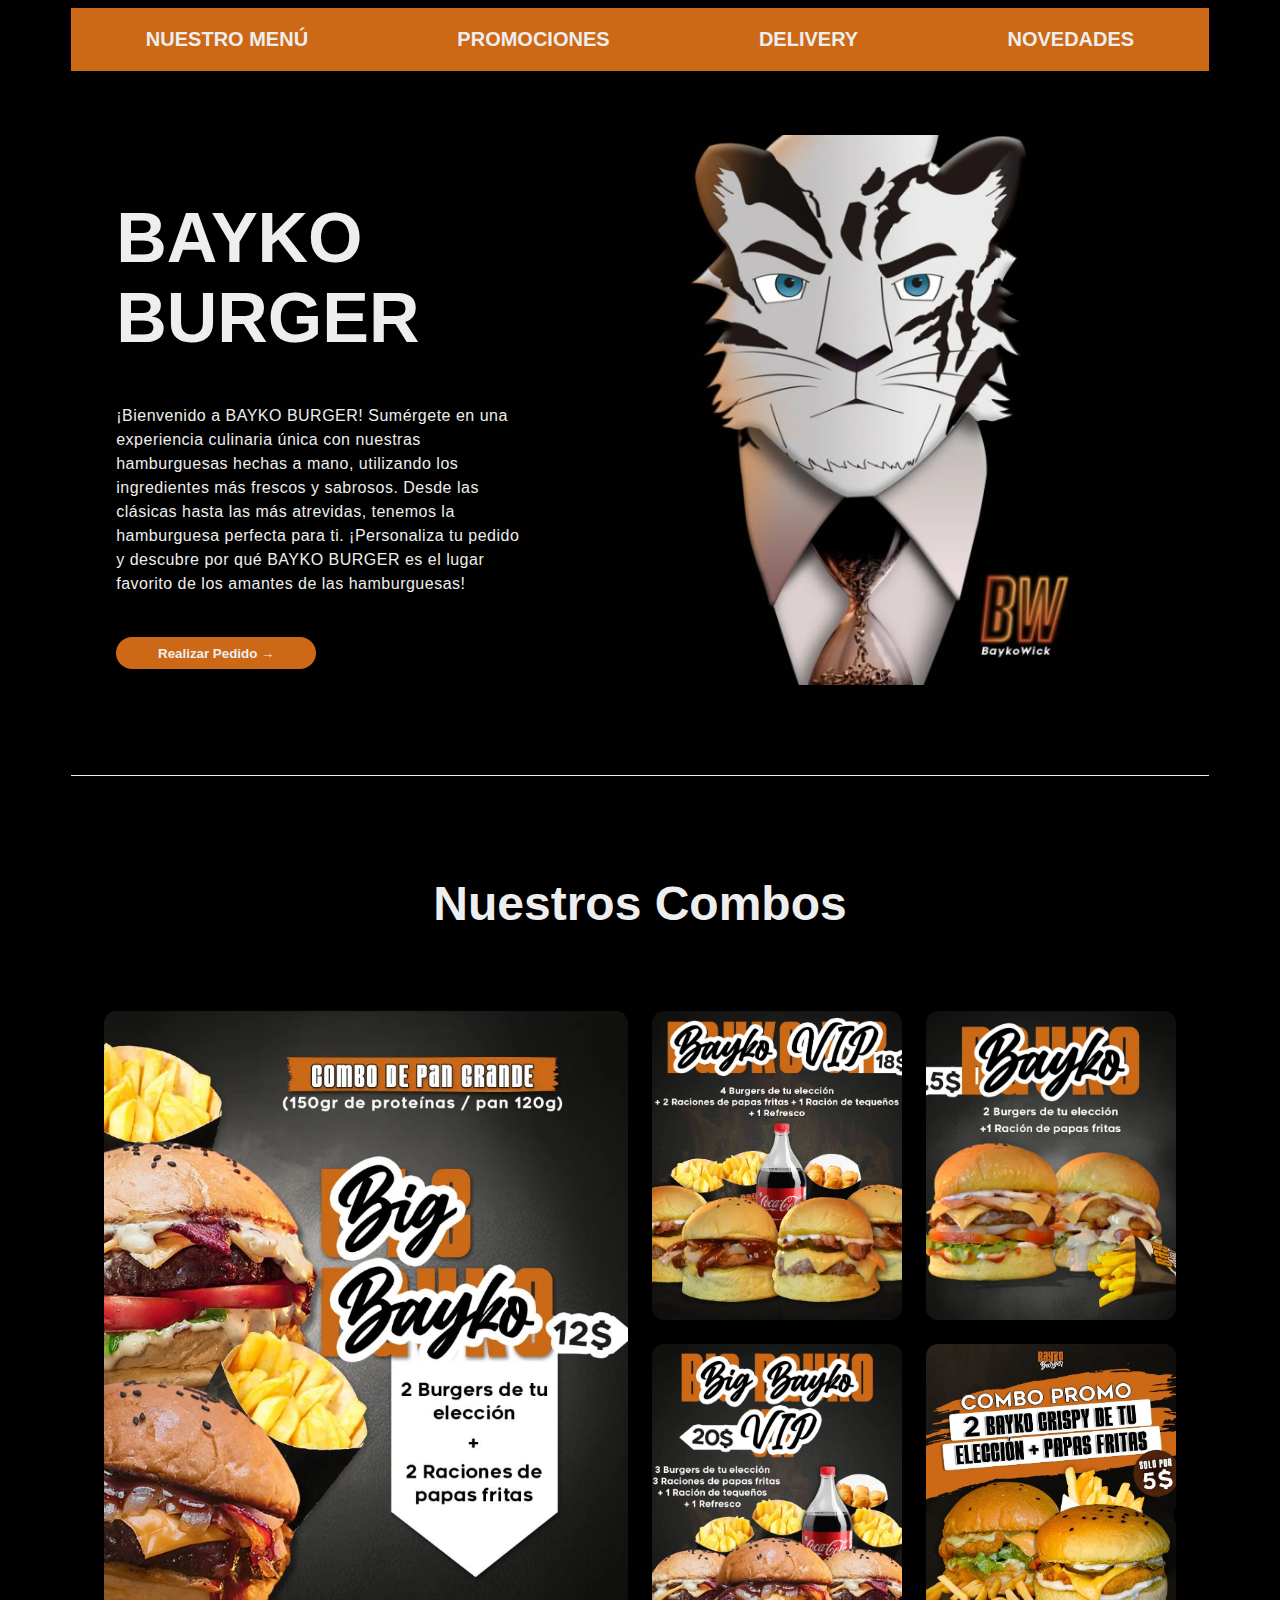
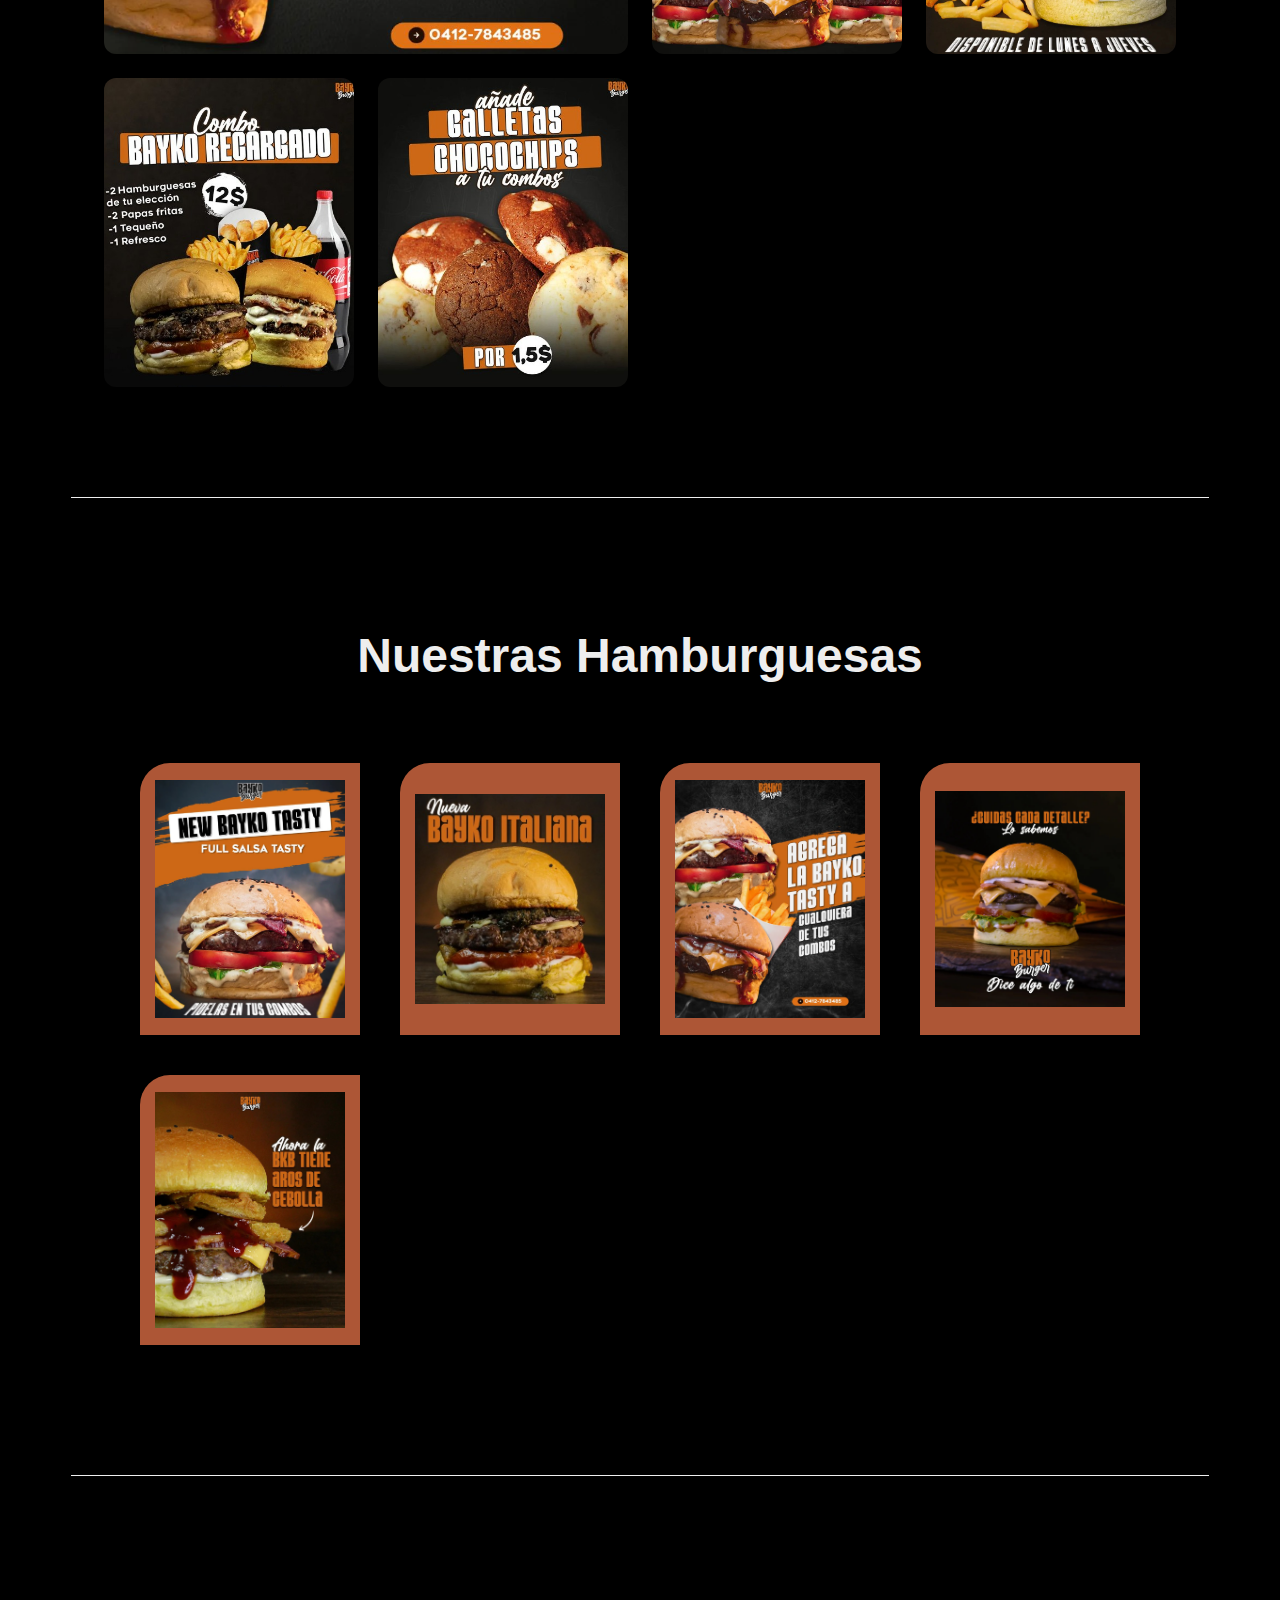
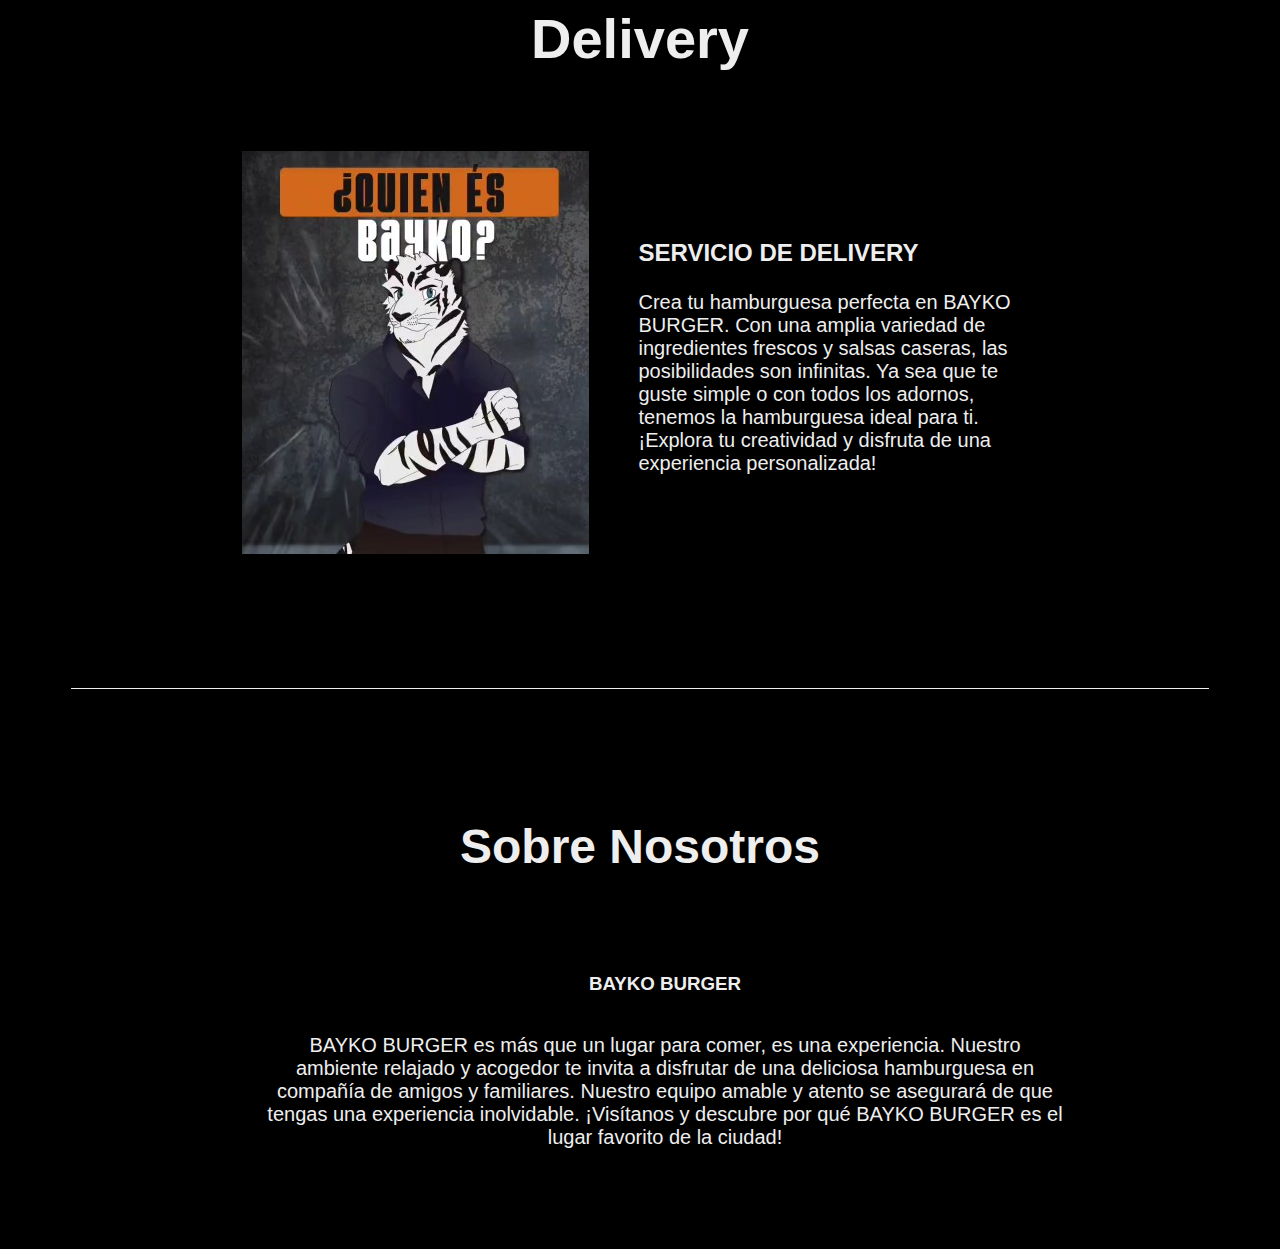
<file: index.html>
<!DOCTYPE html>
<html lang="en">
<head>
    <meta charset="UTF-8">
    <meta name="viewport" content="width=device-width, initial-scale=1.0">
    <title>Document</title>
    <link rel="stylesheet" href="./styles.css">
</head>

<body>
    <main>

        <nav class="abajo">
            <div class="elementos">
                <p>NUESTRO MENÚ</p>
                <p>PROMOCIONES</p>
                <p>DELIVERY</p>
                <p>NOVEDADES</p>
            </div>
        </nav>

        <section class="hero">
            <div class="info">
                <h1>BAYKO</br>BURGER</h1>
                <p>¡Bienvenido a BAYKO BURGER!

                    Sumérgete en una experiencia culinaria única con nuestras hamburguesas hechas a mano, utilizando los ingredientes más frescos y sabrosos. Desde las clásicas hasta las más atrevidas, tenemos la hamburguesa perfecta para ti. ¡Personaliza tu pedido y descubre por qué BAYKO BURGER es el lugar favorito de los amantes de las hamburguesas!</p>
                <button class="buton">Realizar Pedido →</button>
            </div>
                <img src="./imagenes/Nueva carpeta/BaykoWick.jpeg" alt="img" class="imag1">
        </section>

        <section class="platos">
            <h2 class="h2titu">Nuestros Combos</h2>
            <div class="platos-grid">
                <img class="plato-imagen plato-imagen-grande" src="./imagenes/Nueva carpeta/11.png" alt="video">
                <img class="plato-imagen" src="./imagenes/Nueva carpeta/1.png" alt="dish1">
                <img class="plato-imagen" src="./imagenes/Nueva carpeta/2.png" alt="dish2">
                <img class="plato-imagen" src="./imagenes/Nueva carpeta/3.png" alt="dish3">
                <img class="plato-imagen" src="./imagenes/Nueva carpeta/combo.png" alt="dish4">
                <img class="plato-imagen" src="./imagenes/Nueva carpeta/combo1.jpeg" alt="dish4">
                <img class="plato-imagen" src="./imagenes/Nueva carpeta/galletas.jpeg" alt="dish4">
            </div>
            
        </section>

        <section class="menu">
            <h2 class="h2menu">Nuestras Hamburguesas</h2>
            <div class="menu-grid">
                <div class="menu-grid-item">
                    <img src="./imagenes/Nueva carpeta/hamb.png" alt="img">
                </div>

                <div class="menu-grid-item">
                    <img src="./imagenes/Nueva carpeta/hamItaliana.jpeg" alt="img">
                </div>

                <div class="menu-grid-item">
                    <img src="./imagenes/Nueva carpeta/hamb2.png" alt="img">
                </div>

                <div class="menu-grid-item">
                    <img src="./imagenes/Nueva carpeta/hamb45.png" alt="img">
                </div>

                <div class="menu-grid-item">
                    <img src="./imagenes/Nueva carpeta/pos.png" alt="img">
                </div>
            </div>
        </section>

        <section class="delivery">
            <h2 class="delititu">Delivery</h2>
            <div class="tododeli">
                <div class="foto">
                    <img src="./imagenes/Nueva carpeta/QuienEsBayko.jpeg" alt="delivery">
                </div>
                <div class="info2">
                    <h3>SERVICIO DE DELIVERY</h3>
                    <p>Crea tu hamburguesa perfecta en BAYKO BURGER. Con una amplia variedad de ingredientes frescos y salsas caseras, las posibilidades son infinitas. Ya sea que te guste simple o con todos los adornos, tenemos la hamburguesa ideal para ti. ¡Explora tu creatividad y disfruta de una experiencia personalizada!</p>
                </div>
            </div>
           
        </section>

        <section class="about">
            <h2 class="h2menu">Sobre Nosotros</h2>
            <div class="about-t">
                <h3 class="h3pe">BAYKO BURGER</h3>
                <p class="text">BAYKO BURGER es más que un lugar para comer, es una experiencia. Nuestro ambiente relajado y acogedor te invita a disfrutar de una deliciosa hamburguesa en compañía de amigos y familiares. Nuestro equipo amable y atento se asegurará de que tengas una experiencia inolvidable. ¡Visítanos y descubre por qué BAYKO BURGER es el lugar favorito de la ciudad!</p>
            </div>
        </section>

        <section class="contactanos">
            <div>

            </div>

            <div>

            </div>

            <div>

            </div>
        </section>
    </main>
</body>

</html>
</file>
<file: styles.css>
body{
    font-family: 'Segoe UI', Tahoma, Geneva, Verdana, sans-serif;
    background-color: rgb(0, 0, 0);
}
:root{
    --naranjaBayko: #cd6816;
    --blancoBayko: #EEEEEE;
    --negroBayko: #000000;
    --rojoBayko: #CF0A0A;
    --grisBayko: #858585;
}
main{
    max-width: 90%;
    margin: 0 auto;
}

.elementos{
    display: flex;
    background-color: #cd6816;
    color: var(--blancoBayko);
    font-size: 20px;
    font-weight: bolder;
    justify-content: space-around;
}

.elementos p{
    cursor: pointer;
    justify-items: center;
}

.hero{
    display: grid;
    grid-template-columns: minmax(300px, 2fr) 3fr;
    grid-auto-rows: 550px;
    margin-top: 64px;
    border-bottom: 1px solid var(--blancoBayko);
    padding-bottom: 90px;
}

h1{
    font-weight: 900;
    font-size: 70px;
    color: var(--blancoBayko);
    
}

.info p{
    letter-spacing: 0.5px;
    line-height: 24px;
    color: var(--blancoBayko);
}

.imag1{
    width: 100%;
    height: 100%;
    object-fit: contain;
}

.info{
    place-self: center;
    margin-left: 45px;
}

.buton{
    border-radius: 18px;
    background-color: var(--naranjaBayko);
    color: var(--blancoBayko);
    border: none;
    height: 32px;
    width: 200px;
    cursor: pointer;
    font-weight: bolder;
    margin-top: 25px;
}

.platos{
    margin: 100px 0;
    border-bottom: 1px solid var(--blancoBayko);
    padding-bottom: 110px;
}

.h2titu{
    color: var(--blancoBayko);
    font-weight: bold;
    text-align: center;
    margin-bottom: 80px;
    font-size: 3rem;
    font-weight: 900;
}

.platos-grid{
    display: grid;
    grid-template-columns: repeat(auto-fit, minmax(75px, 250px));
    grid-auto-rows: 1fr;
    gap: 24px;
    justify-content: center;
}

.platos-grid img{
    cursor: pointer;
}

.plato-imagen{
    width: 100%;
    height: 100%;
    object-fit: cover;
    border-radius: 12px;
}

.plato-imagen-grande{
    grid-area: 1 / 1 / 3 / 3;
}

.menu{
    margin-bottom: 130px;
    padding-bottom: 130px;
    border-bottom: 1px solid var(--blancoBayko);
}

.h2menu{
    font-size: 3rem;
    color: var(--blancoBayko);
    font-weight: bolder;
    text-align: center;
    margin-bottom: 80px;
    font-weight: 900;

    margin-top: 130px;
}

.menu-grid{
    display: grid;
    justify-content: center;
    grid-template-columns: repeat(auto-fit, 220px);
    gap: 40px;
}

.menu-grid-item{
    background-color: rgba(255, 127, 80, 0.678);
    padding: 15px;
    border-top-left-radius: 30px;
    cursor: pointer;
}

.menu-grid-item img{
    width: 100%;
    height: 100%;
    object-fit: contain;
}

.delivery{
    padding-bottom: 130px;
    border-bottom: 1px solid var(--blancoBayko);
}

.delititu{
    font-size: 3.5rem;
    color: var(--blancoBayko);
    font-weight: bolder;
    text-align: center;
    margin-bottom: 80px;
    font-weight: 900;
    margin-top: 130px;
}

.tododeli{
    display: flex;
    align-items: center;
    justify-content: center;
}
.info2 h3, .info2 p{
    color: var(--blancoBayko);
    margin-left: 50px;
    width: 400px;
}

.info2 p{
    font-size: 20px;
    color: var(--blancoBayko);
}

.info2 h3{
    font-size: 24px;
}

.about{
    margin-bottom: 80px;
}

.about-t{
    display: flex;
    place-items: center;
    flex-direction: column;
}

.h3pe{
    color: var(--blancoBayko);
    margin-left: 50px;
    width: 100%;
    justify-items: center;
    justify-content: center;
    display: flex;
}


.text{
    color: var(--blancoBayko);
    margin-left: 50px;
    width: 70%;
    font-size: 20px;
    text-align: center;
    

}

@media (max-width: 768px){
    .hero{
        grid-template-columns: minmax(300px, 500px);
        justify-content: center;
    }

    .imag1{
        display: none;
    }

    .platos-grid{
        grid-template-columns: repeat(auto-fit, minmax(75px, 150px));
    }
}
</file>
